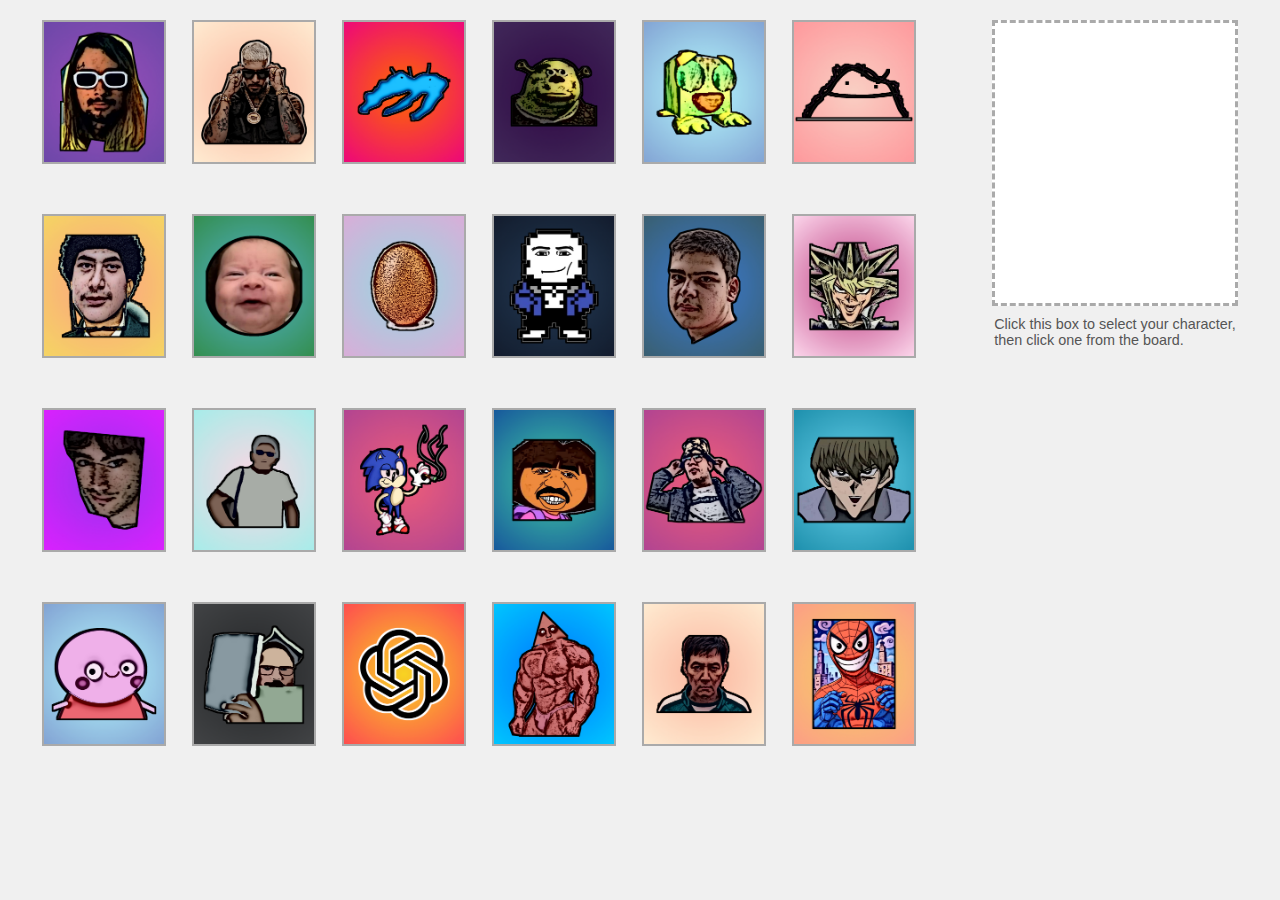
<file: index.html>
<!DOCTYPE html>
<html lang="en">
<head>
    <meta charset="UTF-8" />
    <meta name="viewport" content="width=device-width, initial-scale=1.0"/>
    <title>Guess Who? - Solo Simulator</title>
    <link rel="stylesheet" href="style.css" />
    <script src="script.js" defer></script>
</head>
<body>
    <div class="container">
        <div class="board">
            <div class="card">
                <img src="images/Sin Boy.jpeg" alt="Sin Boy">
                <div class="x-overlay">X</div>
            </div>
            <div class="card">
                <img src="images/Snik.jpeg" alt="Snik">
                <div class="x-overlay">X</div>
            </div>
            <div class="card">
                <img src="images/Xersonisos.jpeg" alt="Xersonisos">
                <div class="x-overlay">X</div>
            </div>
            <div class="card">
                <img src="images/Shrek.jpeg" alt="Shrek">
                <div class="x-overlay">X</div>
            </div>
            <div class="card">
                <img src="images/Gopher.jpeg" alt="Gopher">
                <div class="x-overlay">X</div>
            </div>
            <div class="card">
                <img src="images/AMathos.jpeg" alt="AMathos">
                <div class="x-overlay">X</div>
            </div>
            <div class="card">
                <img src="images/Sano.jpeg" alt="Sano">
                <div class="x-overlay">X</div>
            </div>
            <div class="card">
                <img src="images/Megumi Moro.jpeg" alt="Megumi Moro">
                <div class="x-overlay">X</div>
            </div>
            <div class="card">
                <img src="images/Egg.jpeg" alt="Egg">
                <div class="x-overlay">X</div>
            </div>
            <div class="card">
                <img src="images/Sans.jpeg" alt="Sans">
                <div class="x-overlay">X</div>
            </div>
            <div class="card">
                <img src="images/Jimmys.jpeg" alt="Jimmys">
                <div class="x-overlay">X</div>
            </div>
            <div class="card">
                <img src="images/Yugi.jpeg" alt="Yugi">
                <div class="x-overlay">X</div>
            </div>
            <div class="card">
                <img src="images/Pani.jpeg" alt="Pani">
                <div class="x-overlay">X</div>
            </div>
            <div class="card">
                <img src="images/Pyrovolos.jpeg" alt="Pyrovolos">
                <div class="x-overlay">X</div>
            </div>
            <div class="card">
                <img src="images/Sonic.jpeg" alt="Sonic">
                <div class="x-overlay">X</div>
            </div>
            <div class="card">
                <img src="images/Dora.jpeg" alt="Dora">
                <div class="x-overlay">X</div>
            </div>
            <div class="card">
                <img src="images/Mix.jpeg" alt="Mix">
                <div class="x-overlay">X</div>
            </div>
            <div class="card">
                <img src="images/Seto Kaiba.jpeg" alt="Seto Kaiba">
                <div class="x-overlay">X</div>
            </div>
            <div class="card">
                <img src="images/Peppa Pig.jpeg" alt="Peppa Pig">
                <div class="x-overlay">X</div>
            </div>
            <div class="card">
                <img src="images/Xourdas.jpeg" alt="Xourdas">
                <div class="x-overlay">X</div>
            </div>
            <div class="card">
                <img src="images/ChatGPT.jpeg" alt="ChatGPT">
                <div class="x-overlay">X</div>
            </div>
            <div class="card">
                <img src="images/Argyriadis.jpeg" alt="Argyriadis">
                <div class="x-overlay">X</div>
            </div>
            <div class="card">
                <img src="images/Player 456.jpeg" alt="Player 456">
                <div class="x-overlay">X</div>
            </div>
            <div class="card">
                <img src="images/AI SpiderMan.jpeg" alt="AI Spiderman">
                <div class="x-overlay">X</div>
            </div>
        </div>

        <div class="chosen-area">
            <div class="chosen" id="chosenCard">
            <!-- The chosen character will appear here -->
            </div>
            <div class="hint">Click this box to select your character,<br>then click one from the board.</div>
        </div>
    </div>
</body>
</html>
</file>
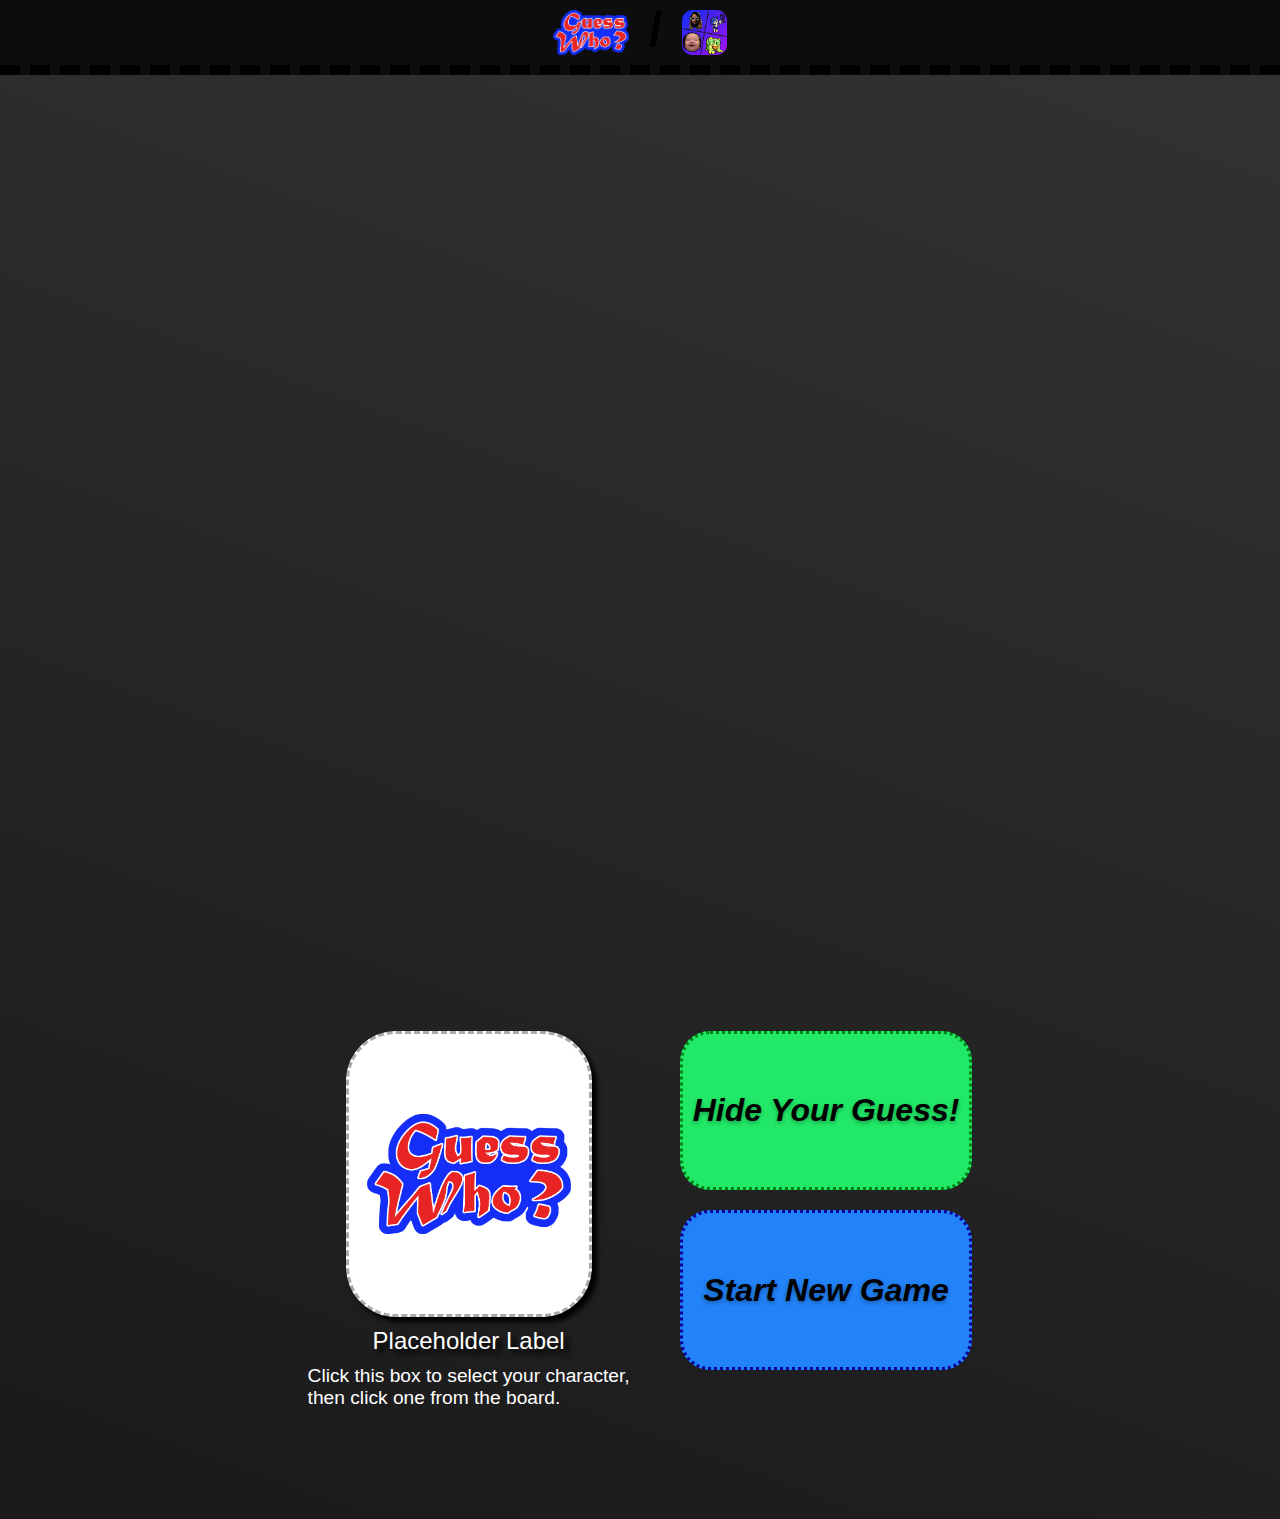
<file: categories/original/original.html>
<!DOCTYPE html>
<html lang="en">
<head>
    <meta charset="UTF-8" />
    <meta name="viewport" content="width=device-width, initial-scale=1.0"/>
    <title>Guess Who? - Original</title>
    <link rel="stylesheet" href="style.css" />
    <script src="script.js" defer></script>
    <link rel="icon" type="image/png" href="./../../images/GuessWhoLogo.png">
</head>
<body>
    <header>
        <a href="./../../index.html" title="Original Category">
            <div>
                <img src="./../../images/GuessWhoLogo.png" style="aspect-ratio: 1366/803;">
            </div>
            <div style="font-size: 3em; font-weight:bolder; transform: translateY(-8px);">/</div>
            <div>
                <img src="./../../images/OriginalCategoryLogo.jpeg" style="aspect-ratio: 1/1; border-radius: 10px;">
            </div>
        </a>
    </header>
    <div class="container">
        <div class="board">
            <div class="card">
                <img src="images/Sin Boy.jpeg" alt="Sin Boy">
                <div class="x-overlay">X</div>
                <div class="label">Sin Boy</div>
            </div>
            <div class="card">
                <img src="images/Snik.jpeg" alt="Snik">
                <div class="x-overlay">X</div>
                <div class="label">Snik</div>
            </div>
            <div class="card">
                <img src="images/Xersonisos.jpeg" alt="Xersonisos">
                <div class="x-overlay">X</div>
                <div class="label">Xersonisos</div>
            </div>
            <div class="card">
                <img src="images/Shrek.jpeg" alt="Shrek">
                <div class="x-overlay">X</div>
                <div class="label">Shrek</div>
            </div>
            <div class="card">
                <img src="images/Gopher.jpeg" alt="Gopher">
                <div class="x-overlay">X</div>
                <div class="label">Gopher</div>
            </div>
            <div class="card">
                <img src="images/AMathos.jpeg" alt="AMathos">
                <div class="x-overlay">X</div>
                <div class="label">AMathos</div>
            </div>
            <div class="card">
                <img src="images/Sano.jpeg" alt="Sano">
                <div class="x-overlay">X</div>
                <div class="label">Sano</div>
            </div>
            <div class="card">
                <img src="images/Megumi Moro.jpeg" alt="Megumi Moro">
                <div class="x-overlay">X</div>
                <div class="label">Megumi Moro</div>
            </div>
            <div class="card">
                <img src="images/Egg.jpeg" alt="Egg">
                <div class="x-overlay">X</div>
                <div class="label">Egg</div>
            </div>
            <div class="card">
                <img src="images/Sans.jpeg" alt="Sans">
                <div class="x-overlay">X</div>
                <div class="label">Sans</div>
            </div>
            <div class="card">
                <img src="images/Jimmys.jpeg" alt="Jimmys">
                <div class="x-overlay">X</div>
                <div class="label">Jimmys</div>
            </div>
            <div class="card">
                <img src="images/Yugi.jpeg" alt="Yugi">
                <div class="x-overlay">X</div>
                <div class="label">Yugi</div>
            </div>
            <div class="card">
                <img src="images/Pani.jpeg" alt="Pani">
                <div class="x-overlay">X</div>
                <div class="label">Pani</div>
            </div>
            <div class="card">
                <img src="images/Pyrovolos.jpeg" alt="Pyrovolos">
                <div class="x-overlay">X</div>
                <div class="label">Pyrovolos</div>
            </div>
            <div class="card">
                <img src="images/Sonic.jpeg" alt="Sonic">
                <div class="x-overlay">X</div>
                <div class="label">Sonic</div>
            </div>
            <div class="card">
                <img src="images/Dora.jpeg" alt="Dora">
                <div class="x-overlay">X</div>
                <div class="label">Dora</div>
            </div>
            <div class="card">
                <img src="images/Mix.jpeg" alt="Mix">
                <div class="x-overlay">X</div>
                <div class="label">Mix</div>
            </div>
            <div class="card">
                <img src="images/Seto Kaiba.jpeg" alt="Seto Kaiba">
                <div class="x-overlay">X</div>
                <div class="label">Seto Kaiba</div>
            </div>
            <div class="card">
                <img src="images/Peppa Pig.jpeg" alt="Peppa Pig">
                <div class="x-overlay">X</div>
                <div class="label">Peppa Pig</div>
            </div>
            <div class="card">
                <img src="images/Xourdas.jpeg" alt="Xourdas">
                <div class="x-overlay">X</div>
                <div class="label">Xourdas</div>
            </div>
            <div class="card">
                <img src="images/ChatGPT.jpeg" alt="ChatGPT">
                <div class="x-overlay">X</div>
                <div class="label">ChatGPT</div>
            </div>
            <div class="card">
                <img src="images/Argyriadis.jpeg" alt="Argyriadis">
                <div class="x-overlay">X</div>
                <div class="label">Argyriadis</div>
            </div>
            <div class="card">
                <img src="images/Player 456.jpeg" alt="Player 456">
                <div class="x-overlay">X</div>
                <div class="label">Player 456</div>
            </div>
            <div class="card">
                <img src="images/AI SpiderMan.jpeg" alt="AI Spiderman">
                <div class="x-overlay">X</div>
                <div class="label">AI Spiderman</div>
            </div>
        </div>

        <div class="chosen-area">
            <div id="chosenCardArea">
                <div class="chosen" id="chosenCard">
                    <img src="./../../images/GuessWhoLogo.png">
                </div>
                    <div id="chosenLabel">Placeholder Label</div>
                <div class="hint">Click this box to select your character,<br>then click one from the board.</div>
            </div>
            <div id="myButtons">
                <div id="spoilerButtonToggle">
                    Hide Your Guess!
                </div>
                <div id="startNewGame">
                    Start New Game
                </div>
            </div>
        </div>
    </div>
</body>
</html>
</file>
<file: style.css>
body {
      font-family: sans-serif;
      background-color: #f0f0f0;
      margin: 0;
      padding: 20px;
      display: flex;
      justify-content: center;
    }

    .container {
      display: flex;
      gap: 100px;
    }

    .board {
      display: grid;
      grid-template-columns: repeat(6, 100px);
      grid-gap: 50px;
    }

    .card {
      width: 120px;
      height: 140px;
      position: relative;
      cursor: pointer;
      border: 2px solid #aaa;
      background-color: white;
      overflow: hidden;
      display: flex;
      align-items: center;
      justify-content: center;
    }

    .card img {
      max-width: 100%;
      max-height: 100%;
      object-fit: cover;
    }

    .x-overlay {
      position: absolute;
      top: 0;
      left: 0;
      width: 100%;
      height: 100%;
      background-color: rgba(255, 0, 0, 0.4);
      color: white;
      font-size: 80px;
      font-weight: bold;
      display: flex;
      align-items: center;
      justify-content: center;
      pointer-events: none;
      visibility: hidden;
    }

    .card.toggled .x-overlay {
      visibility: visible;
    }

    .chosen-area {
      display: flex;
      flex-direction: column;
      align-items: center;
      gap: 10px;
    }

    .chosen {
      width: 240px;
      height: 280px;
      border: 3px dashed #aaa;
      background-color: white;
      display: flex;
      align-items: center;
      justify-content: center;
      position: relative;
      cursor: pointer;
      transition: border 0.3s;
    }

    .chosen img {
      max-width: 100%;
      max-height: 100%;
      object-fit: cover;
    }

    .chosen.active {
      border: 3px solid #3399ff;
      box-shadow: 0 0 10px #3399ff;
    }

    .hint {
      font-size: 0.9em;
      color: #555;
    }
</file>
<file: categories/original/style.css>
body {
    font-family: sans-serif;
    background: linear-gradient(20deg, hsl(0 0% 10%), hsl(0, 0%, 20%));
    margin: 0;
    display: flex;
    justify-content: center;
    flex-direction: column;
    animation: fadeIn 1s ease-out;
}

@keyframes fadeIn {
  from { opacity: 0; }
  to { opacity: 1; }
}

header {
  height: 5vh;
  padding: 10px;
    margin-bottom: 20px;
    background-color: hsl(0, 0%, 5%);
    border-bottom: 10px dashed hsl(0, 0%, 0%);
    display: flex;
    justify-content: center;
    align-items: center;
    
}

header > a {
  height: 100%;
  width: 25%;  
  display: flex;
    justify-content: center;
    align-items: center;
    gap: 20px;
    text-decoration: none;
    color: black;
}

header > a > div {
    height: 100%;
    flex-shrink: 0;
}

header > a > div > img {
    height: 100%;
}

.container {
    display: flex;
    gap: 80px;
    justify-content: space-evenly;
    flex-wrap: wrap;
    align-items: flex-start;
    margin-bottom: 100px;
    margin-top: 20px;
}

.board {
    display: grid;
    grid-template-columns: repeat(6, 100px);
    grid-gap: 50px;
    margin: 10px;
}

@media (max-width: 975px) {
    .board {
        grid-template-columns: repeat(4, 100px);
    }
}

@media (max-width: 700px) {
    .board {
        grid-template-columns: repeat(3, 100px);
    }
}

@media (max-width: 550px) {
    .board {
        grid-template-columns: repeat(2, 100px);
    }
}

@media (max-width: 380px) {
    .board {
        grid-template-columns: repeat(1, 100px);
    }
}

.card {
    width: 120px;
    height: 160px;
    position: relative;
    cursor: pointer;
    border: 2px solid #000000;
    box-shadow: 5px 5px 10px black;
    background-color: white;
    overflow: hidden;
    display: flex;
    align-items: center;
    justify-content: center;
    flex-direction: column;
    border-radius: 15px;
    transition: 
        transform 0.3s ease,
        box-shadow 0.3s ease;
    animation: cardEntry 0.6s ease-out both;
    animation-delay: calc(var(--order) * 0.1s);
    opacity: 0; /* Start invisible */
    transform: translateY(20px) rotate(5deg);
}

@keyframes cardEntry {
  to {
    opacity: 1;
    transform: translateY(0) rotate(0);
  }
}

.card img {
    max-width: 100%;
    max-height: 100%;
    object-fit: cover;
    border-radius: 15px;
}

.x-overlay {
    position: absolute;
    top: 0;
    left: 0;
    width: 100%;
    height: 100%;
    background-color: rgba(255, 0, 0, 0.4);
    color: white;
    font-size: 80px;
    font-weight: bold;
    display: flex;
    align-items: center;
    justify-content: center;
    pointer-events: none;
    opacity: 0; /* Start invisible (replace visibility: hidden) */
    transition: opacity 1s ease; /* Fade effect */
    transform: scale(0.8);
    transition: 
        opacity 0.3s ease,
        transform 0.3s ease,
        background-color 0.3s ease;
}

.card.toggled .x-overlay {
    opacity: 1;
    transform: scale(1);
    background-color: rgba(255, 50, 50, 0.6);
}

.card.toggled {
    transform: scale(0.85) !important;
}

.card:hover {
  transform: translateY(-10px) scale(1.03) !important;
  box-shadow: 
    0 10px 20px rgba(0, 0, 0, 0.3),
    0 0 15px rgba(255, 255, 255, 0.5);
  transition: all 0.3s cubic-bezier(0.25, 0.8, 0.25, 1);
}

.chosen-area {
    display: flex;
    flex-wrap: wrap;
    justify-content: space-evenly;
    align-items: center;
    gap: 20px;
    flex-direction: column;
    margin: 10px;
}

@media (max-width: 1369px) {
  .chosen-area {
    align-items: flex-start;
    gap: 50px;
    flex-direction: row;
  }
}

.chosen-area > div#chosenCardArea {
    display: flex;
    flex-direction: column;
    align-items: center;
    gap: 10px;
}

.chosen {
    width: 240px;
    height: 280px;
    border: 3px dashed #aaa;
    background-color: white;
    display: flex;
    align-items: center;
    justify-content: center;
    position: relative;
    cursor: pointer;
    transition: border 0.3s;
    box-shadow: 5px 5px 5px black;
    border-radius: 50px;
}

.chosen img {
  transition: all 0.3s ease;
}

.chosen img[src*="GuessWhoLogo.png"] {
  aspect-ratio: 1366/803;
  width: 85%;
  height: auto;
  object-fit: contain;
  overflow: visible;
}

.chosen img:not([src*="GuessWhoLogo.png"]) {
  width: 100%;
  height: 100%;
  object-fit: cover;
  border-radius: 50px;
  overflow: hidden;
}

.chosen.active {
    border: 3px solid #3399ff;
    box-shadow: 0 0 10px #3399ff;
    border: 3px solid #3399ff;
    box-shadow: 
        0 0 15px #3399ff,
        0 0 30px rgba(51, 153, 255, 0.5);
    animation: pulseGlow 2s infinite;
    transition: 
        border 0.4s ease,
        box-shadow 0.4s ease;
}

@keyframes pulseGlow {
  0% { box-shadow: 0 0 15px #3399ff, 0 0 30px rgba(51, 153, 255, 0.5); }
  50% { box-shadow: 0 0 25px #3399ff, 0 0 50px rgba(51, 153, 255, 0.8); }
  100% { box-shadow: 0 0 15px #3399ff, 0 0 30px rgba(51, 153, 255, 0.5); }
}

.hint {
    font-size: 1.2em;
    color: hsl(0, 0%, 100%);
}

#chosenLabel {
    font-size: 1.5em;
    color: white;
    text-shadow: 5px 5px 5px black;
}

#myButtons {
  box-sizing: border-box;
  height: auto;
  max-width: 100%;
  display: flex;
  flex-direction: column;
  gap: 20px;
}

#spoilerButtonToggle {
    border: 3px dotted hsl(129, 100%, 26%);
    aspect-ratio: 2/1;
    width: auto;
    height: 50%;
    font-size: 2em;
    display: flex;
    justify-content: center;
    align-items: center;
    font-weight: bold;
    font-style: italic;
    padding: 10px;
    border-radius: 30px;
    background-color: hsl(141, 81%, 52%);
    cursor: pointer;
    position: relative;
    overflow: hidden;
    transition: all 0.3s ease, transform 0.2s ease;
    z-index: 1;
    text-shadow: 0 2px 4px rgba(0, 0, 0, 0.3);
}

#startNewGame {
    border: 3px dotted hsl(244, 100%, 31%);
    aspect-ratio: 2/1;
    width: auto;
    height: 50%;
    font-size: 2em;
    display: flex;
    justify-content: center;
    align-items: center;
    font-weight: bold;
    font-style: italic;
    padding: 10px;
    border-radius: 30px;
    background-color: hsl(213, 93%, 55%);
    cursor: pointer;
    position: relative;
    overflow: hidden;
    transition: all 0.3s ease, transform 0.2s ease;
    z-index: 1;
    text-shadow: 0 2px 4px rgba(0, 0, 0, 0.3);
}

#myButtons div::before {
  content: '';
  position: absolute;
  top: 0;
  left: 0;
  width: 100%;
  height: 100%;
  z-index: -1;
  opacity: 0;
  transition: opacity 0.4s ease;
}

#spoilerButtonToggle::before {
  background: linear-gradient(45deg, 
    hsl(125, 100%, 20%), 
    hsl(125, 100%, 70%), 
    hsl(125, 100%, 20%));
}

#startNewGame::before {
  background: linear-gradient(45deg, 
    hsl(175, 100%, 20%), 
    hsl(175, 100%, 70%), 
    hsl(175, 100%, 20%));
}

#myButtons div:hover {
  transform: translateY(-3px);
}

#spoilerButtonToggle:hover {
  box-shadow: 0 10px 20px hsla(125, 100%, 50%, 0.5);
}

#startNewGame:hover {
  box-shadow: 0 10px 20px hsla(175, 100%, 50%, 0.5);
}

#myButtons div:active {
  transform: translateY(-1px) scale(0.98);
}

#myButtons div.active {
  transform: scale(1.05);
}

#spoilerButtonToggle.active {
  box-shadow: 
    0 0 15px hsl(125, 100%, 50%),
    0 0 30px hsl(125, 100%, 50%, 0.5);
}

#startNewGame.active {
  box-shadow: 
    0 0 15px hsl(175, 100%, 50%),
    0 0 30px hsl(175, 100%, 50%, 0.5);
}

@keyframes pulse {
  0% { transform: scale(1); }
  50% { transform: scale(1.1); }
  100% { transform: scale(1); }
}

#spoilerButtonToggle.active::before {
  opacity: 1;
  animation: pulse 2s infinite;
}

@keyframes pulse {
  0% { transform: scale(1); }
  50% { transform: scale(1.05); }
  100% { transform: scale(1); }
}

.spoiler{
    filter: blur(3px);
    transition: filter 0.3s ease;
    user-select: none;
}



body.resetting {
  cursor: wait !important;
}

body.resetting * {
  pointer-events: none !important;
  cursor: wait !important;
}

body.resetting .card:hover {
  transform: none !important;
  box-shadow: 5px 5px 10px black !important;
}

/* New Game button animation */
@keyframes newGamePulse {
  0% { transform: scale(1); }
  50% { transform: scale(1.05); }
  100% { transform: scale(1); }
}

#startNewGame.active::before {
  opacity: 1;
  animation: newGamePulse 1s infinite;
}

body.loading {
  cursor: wait !important;
}

body.loading * {
  pointer-events: none !important;
  cursor: wait !important;
}

body.loading .card:hover {
  transform: none !important;
  box-shadow: 5px 5px 10px black !important;
}

/* Add this to your style.css */
/* Mobile-specific fixes - CSS only solution */
@media (hover: none) and (pointer: coarse) {
  /* 1. Remove all hover effects completely */
  .card:hover,
  #spoilerButtonToggle:hover,
  #startNewGame:hover,
  .chosen:hover,
  header > a:hover {
    transform: none !important;
    box-shadow: none !important;
    filter: none !important;
  }
  
  /* 2. Add active states for touch feedback */
  #spoilerButtonToggle:active,
  #startNewGame:active,
  .chosen:active,
  .card:active {
    transform: scale(0.95) !important;
    opacity: 0.9;
  }
  
  /* 3. Remove hover transitions for mobile */
  .card,
  #spoilerButtonToggle,
  #startNewGame,
  .chosen {
    transition: transform 0.1s ease, opacity 0.1s ease !important;
  }
  
  /* 4. Fix the toggle states */
  .card.toggled {
    transform: scale(0.85) !important;
  }
  
  /* 5. Disable animations that might cause issues */
  #spoilerButtonToggle.active,
  #startNewGame.active,
  .chosen.active {
    animation: none !important;
  }
  
  /* 6. Ensure buttons don't maintain active state visually */
  #spoilerButtonToggle,
  #startNewGame {
    -webkit-tap-highlight-color: transparent;
  }
}
</file>
